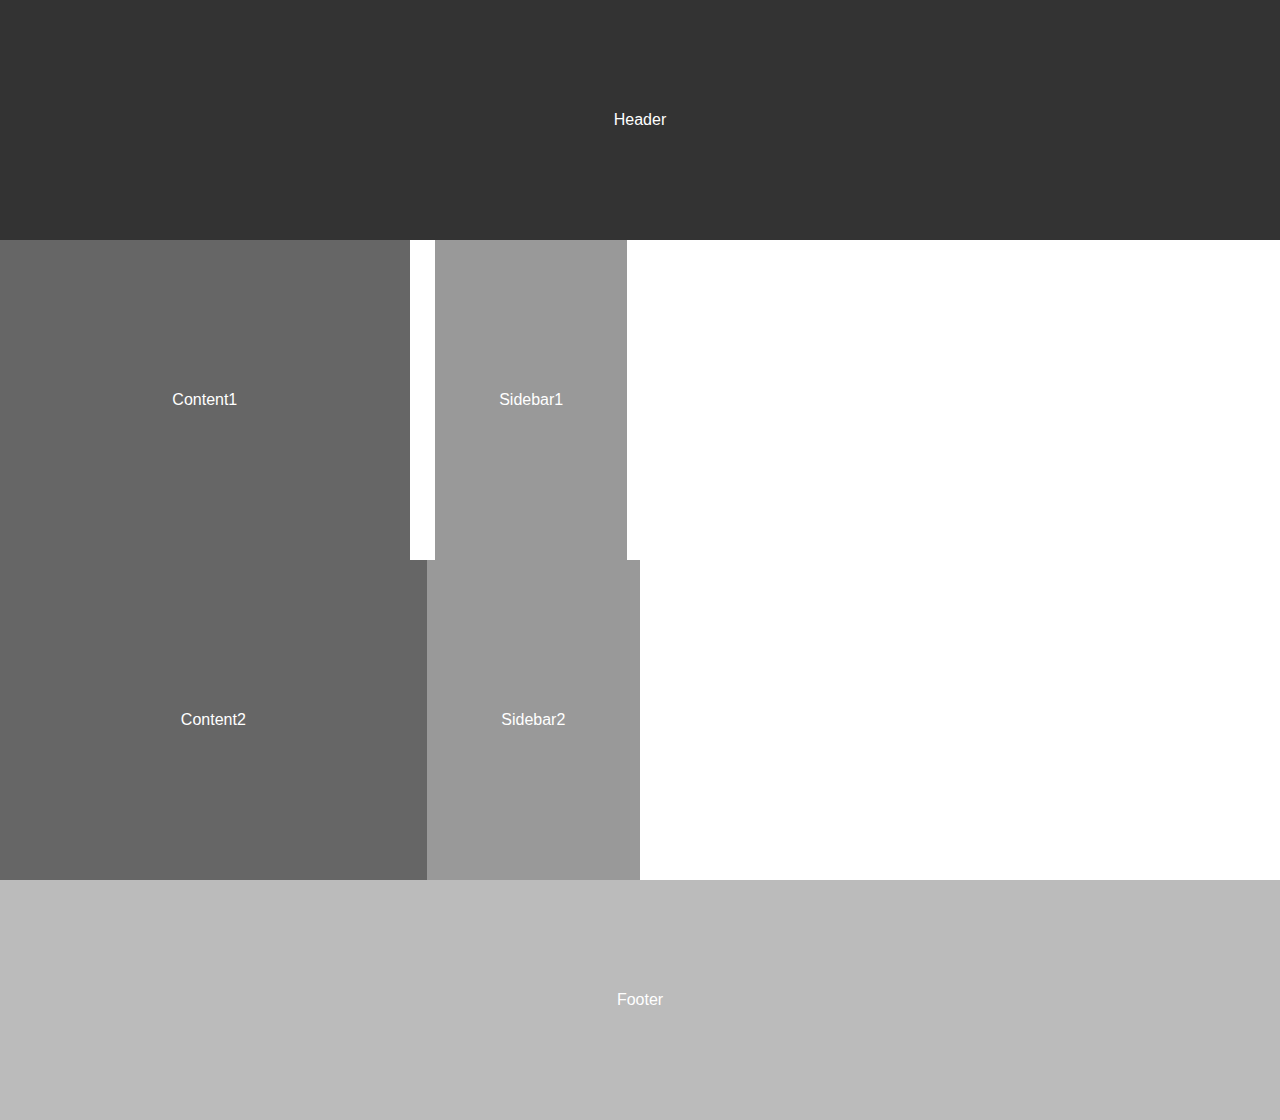
<file: GS/index.html>
<!DOCTYPE HTML>
<html>
<head>
	<meta http-equiv="Content-Type" content="text/html; charset=UTF-8" />	
	<title>Responsive.gs Example</title>
	<link rel="stylesheet" media="all" href="css/style.css" />
	<script src="scripts/respond.min.js"></script>
</head>
<body>

<div class="container row">

	<header role="banner" class="row">
		Header
	</header>
	
	<main role="main" class="row gutters">
		<article class="col span_8">
			Content1
		</article>
	
		<aside role="complimentary" class="col span_4">
			Sidebar1
		</aside>
	</main>
	<main role="main" class="row">
		<article class="col span_8">
			Content2
		</article>

		<div class="col span_4">
		<aside role="complimentary">
			Sidebar2
		</aside>
		</div>
	</main>
	
	<footer role="contentinfo" class="row">
		Footer
	</footer>

</div>

</body>
</html>
</file>
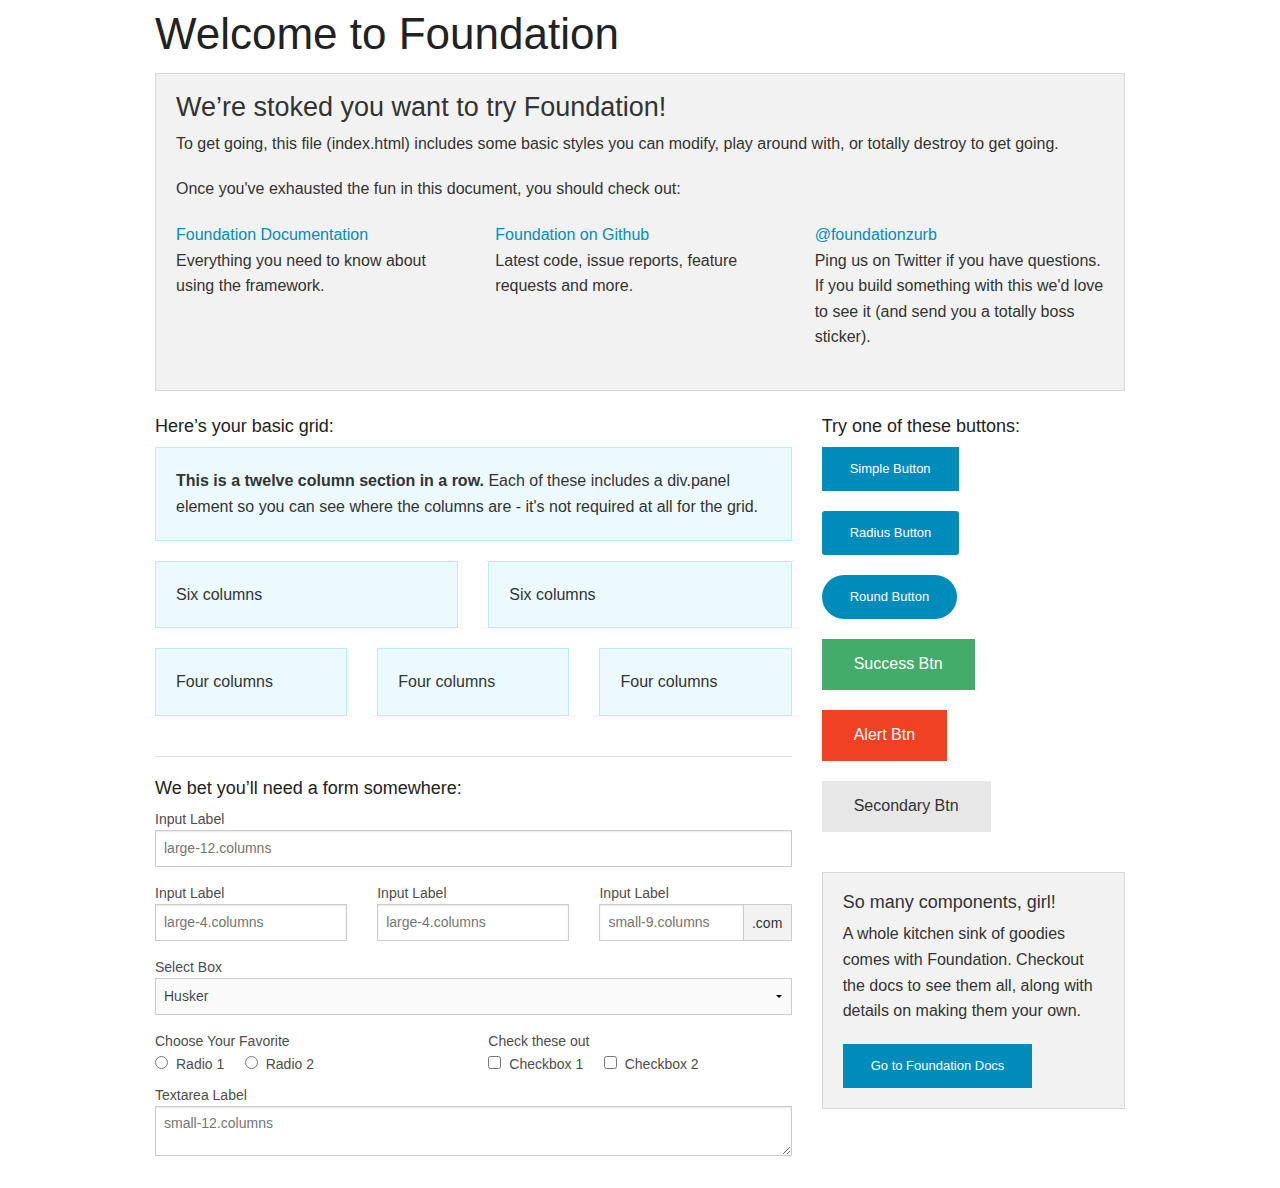
<file: _index.html>
<!doctype html>
<html class="no-js" lang="en">
  <head>
    <meta charset="utf-8" />
    <meta name="viewport" content="width=device-width, initial-scale=1.0" />
    <title>Foundation | Welcome</title>
    <link rel="stylesheet" href="css/foundation.css" />
    <script src="js/vendor/modernizr.js"></script>
  </head>
  <body>
    
    <div class="row">
      <div class="large-12 columns">
        <h1>Welcome to Foundation</h1>
      </div>
    </div>
    
    <div class="row">
      <div class="large-12 columns">
      	<div class="panel">
	        <h3>We&rsquo;re stoked you want to try Foundation! </h3>
	        <p>To get going, this file (index.html) includes some basic styles you can modify, play around with, or totally destroy to get going.</p>
	        <p>Once you've exhausted the fun in this document, you should check out:</p>
	        <div class="row">
	        	<div class="large-4 medium-4 columns">
	    		<p><a href="http://foundation.zurb.com/docs">Foundation Documentation</a><br />Everything you need to know about using the framework.</p>
	    	</div>
	        	<div class="large-4 medium-4 columns">
	        		<p><a href="http://github.com/zurb/foundation">Foundation on Github</a><br />Latest code, issue reports, feature requests and more.</p>
	        	</div>
	        	<div class="large-4 medium-4 columns">
	        		<p><a href="http://twitter.com/foundationzurb">@foundationzurb</a><br />Ping us on Twitter if you have questions. If you build something with this we'd love to see it (and send you a totally boss sticker).</p>
	        	</div>        
					</div>
      	</div>
      </div>
    </div>

    <div class="row">
      <div class="large-8 medium-8 columns">
        <h5>Here&rsquo;s your basic grid:</h5>
        <!-- Grid Example -->

        <div class="row">
          <div class="large-12 columns">
            <div class="callout panel">
              <p><strong>This is a twelve column section in a row.</strong> Each of these includes a div.panel element so you can see where the columns are - it's not required at all for the grid.</p>
            </div>
          </div>
        </div>
        <div class="row">
          <div class="large-6 medium-6 columns">
            <div class="callout panel">
              <p>Six columns</p>
            </div>
          </div>
          <div class="large-6 medium-6 columns">
            <div class="callout panel">
              <p>Six columns</p>
            </div>
          </div>
        </div>
        <div class="row">
          <div class="large-4 medium-4 small-4 columns">
            <div class="callout panel">
              <p>Four columns</p>
            </div>
          </div>
          <div class="large-4 medium-4 small-4 columns">
            <div class="callout panel">
              <p>Four columns</p>
            </div>
          </div>
          <div class="large-4 medium-4 small-4 columns">
            <div class="callout panel">
              <p>Four columns</p>
            </div>
          </div>
        </div>
        
        <hr />
                
        <h5>We bet you&rsquo;ll need a form somewhere:</h5>
        <form>
				  <div class="row">
				    <div class="large-12 columns">
				      <label>Input Label</label>
				      <input type="text" placeholder="large-12.columns" />
				    </div>
				  </div>
				  <div class="row">
				    <div class="large-4 medium-4 columns">
				      <label>Input Label</label>
				      <input type="text" placeholder="large-4.columns" />
				    </div>
				    <div class="large-4 medium-4 columns">
				      <label>Input Label</label>
				      <input type="text" placeholder="large-4.columns" />
				    </div>
				    <div class="large-4 medium-4 columns">
				      <div class="row collapse">
				        <label>Input Label</label>
				        <div class="small-9 columns">
				          <input type="text" placeholder="small-9.columns" />
				        </div>
				        <div class="small-3 columns">
				          <span class="postfix">.com</span>
				        </div>
				      </div>
				    </div>
				  </div>
				  <div class="row">
				    <div class="large-12 columns">
				      <label>Select Box</label>
				      <select>
				        <option value="husker">Husker</option>
				        <option value="starbuck">Starbuck</option>
				        <option value="hotdog">Hot Dog</option>
				        <option value="apollo">Apollo</option>
				      </select>
				    </div>
				  </div>
				  <div class="row">
				    <div class="large-6 medium-6 columns">
				      <label>Choose Your Favorite</label>
				      <input type="radio" name="pokemon" value="Red" id="pokemonRed"><label for="pokemonRed">Radio 1</label>
				      <input type="radio" name="pokemon" value="Blue" id="pokemonBlue"><label for="pokemonBlue">Radio 2</label>
				    </div>
				    <div class="large-6 medium-6 columns">
				      <label>Check these out</label>
				      <input id="checkbox1" type="checkbox"><label for="checkbox1">Checkbox 1</label>
				      <input id="checkbox2" type="checkbox"><label for="checkbox2">Checkbox 2</label>
				    </div>
				  </div>
				  <div class="row">
				    <div class="large-12 columns">
				      <label>Textarea Label</label>
				      <textarea placeholder="small-12.columns"></textarea>
				    </div>
				  </div>
				</form>
      </div>     

      <div class="large-4 medium-4 columns">
			  <h5>Try one of these buttons:</h5>
			  <p><a href="#" class="small button">Simple Button</a><br/>
        <a href="#" class="small radius button">Radius Button</a><br/>
        <a href="#" class="small round button">Round Button</a><br/>            
        <a href="#" class="medium success button">Success Btn</a><br/>
        <a href="#" class="medium alert button">Alert Btn</a><br/>
        <a href="#" class="medium secondary button">Secondary Btn</a></p>           
				<div class="panel">
        	<h5>So many components, girl!</h5>
        	<p>A whole kitchen sink of goodies comes with Foundation. Checkout the docs to see them all, along with details on making them your own.</p>
        	<a href="http://foundation.zurb.com/docs/" class="small button">Go to Foundation Docs</a>          
        </div>
      </div>
    </div>
    
    <script src="js/vendor/jquery.js"></script>
    <script src="js/foundation.min.js"></script>
    <script>
      $(document).foundation();
    </script>
  </body>
</html>
</file>
<file: GS/css/style.css>
/* IMPORT RESET */
@import url("reset.css");

/* IMPORT 12 COLUMN RESPONSIVE GS */
@import url("responsive.gs.24col.css");


/*	EXAMPLE STYLES */
body {
	font-family: sans-serif;
	color: white;
}

header {
	line-height: 15em;
	text-align: center;
	background: #333;
}

article {
	line-height: 20em;
	text-align: center;
	background: #666;
}

aside {
	line-height: 20em;
	text-align: center;
	background: #999;
}

footer {
	line-height: 15em;
	text-align: center;
	background: #BBB;
}
</file>
